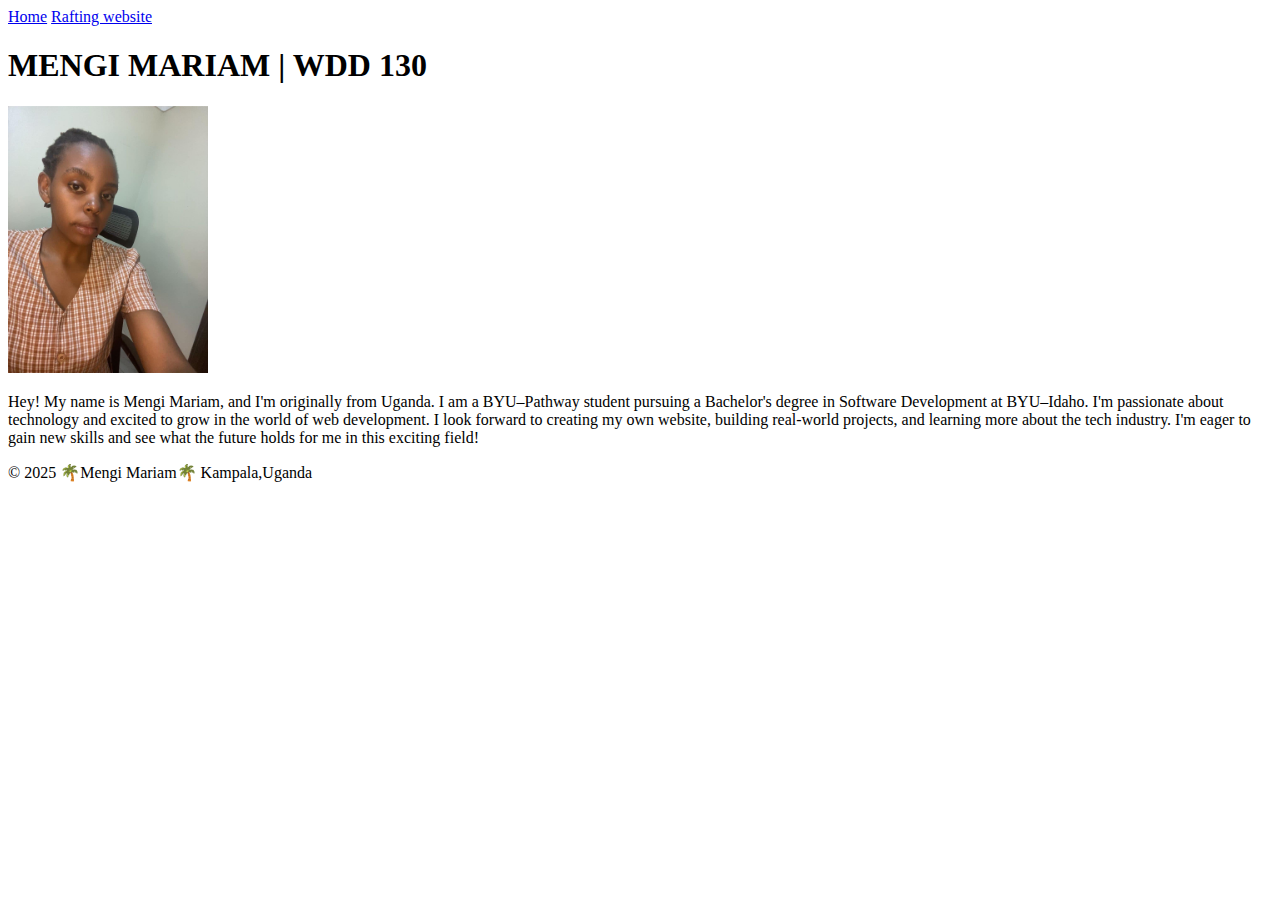
<file: index.html>
<!DOCTYPE html>
<html lang="en-US">
  <head>
    <meta charset="utf-8">
    <meta name="viewport" content="width=device-width, initial-scale=1.0">
    <title>MENGI MARIAM | WDD 130</title>
  </head>

  <body>
    <header>
      <nav>
        <a href="#">Home</a>
        <a href="wwr/">Rafting website</a>
      </nav>
    </header>
    <main>
      <h1>MENGI MARIAM | WDD 130</h1>
      <img
        width="200"
        src="images/profile.jpg"
        alt="Hello My name is Mengi Mariam"
      />
      <p>
        Hey! My name is Mengi Mariam, and I'm originally from Uganda. I am a
        BYU–Pathway student pursuing a Bachelor's degree in Software Development
        at BYU–Idaho. I'm passionate about technology and excited to grow in the
        world of web development. I look forward to creating my own website,
        building real-world projects, and learning more about the tech industry.
        I'm eager to gain new skills and see what the future holds for me in
        this exciting field!
      </p>
    </main>
    
    <footer>
      <p>&copy; 2025 🌴Mengi Mariam🌴 Kampala,Uganda</p>
    </footer>
  </body>
</html>
</file>
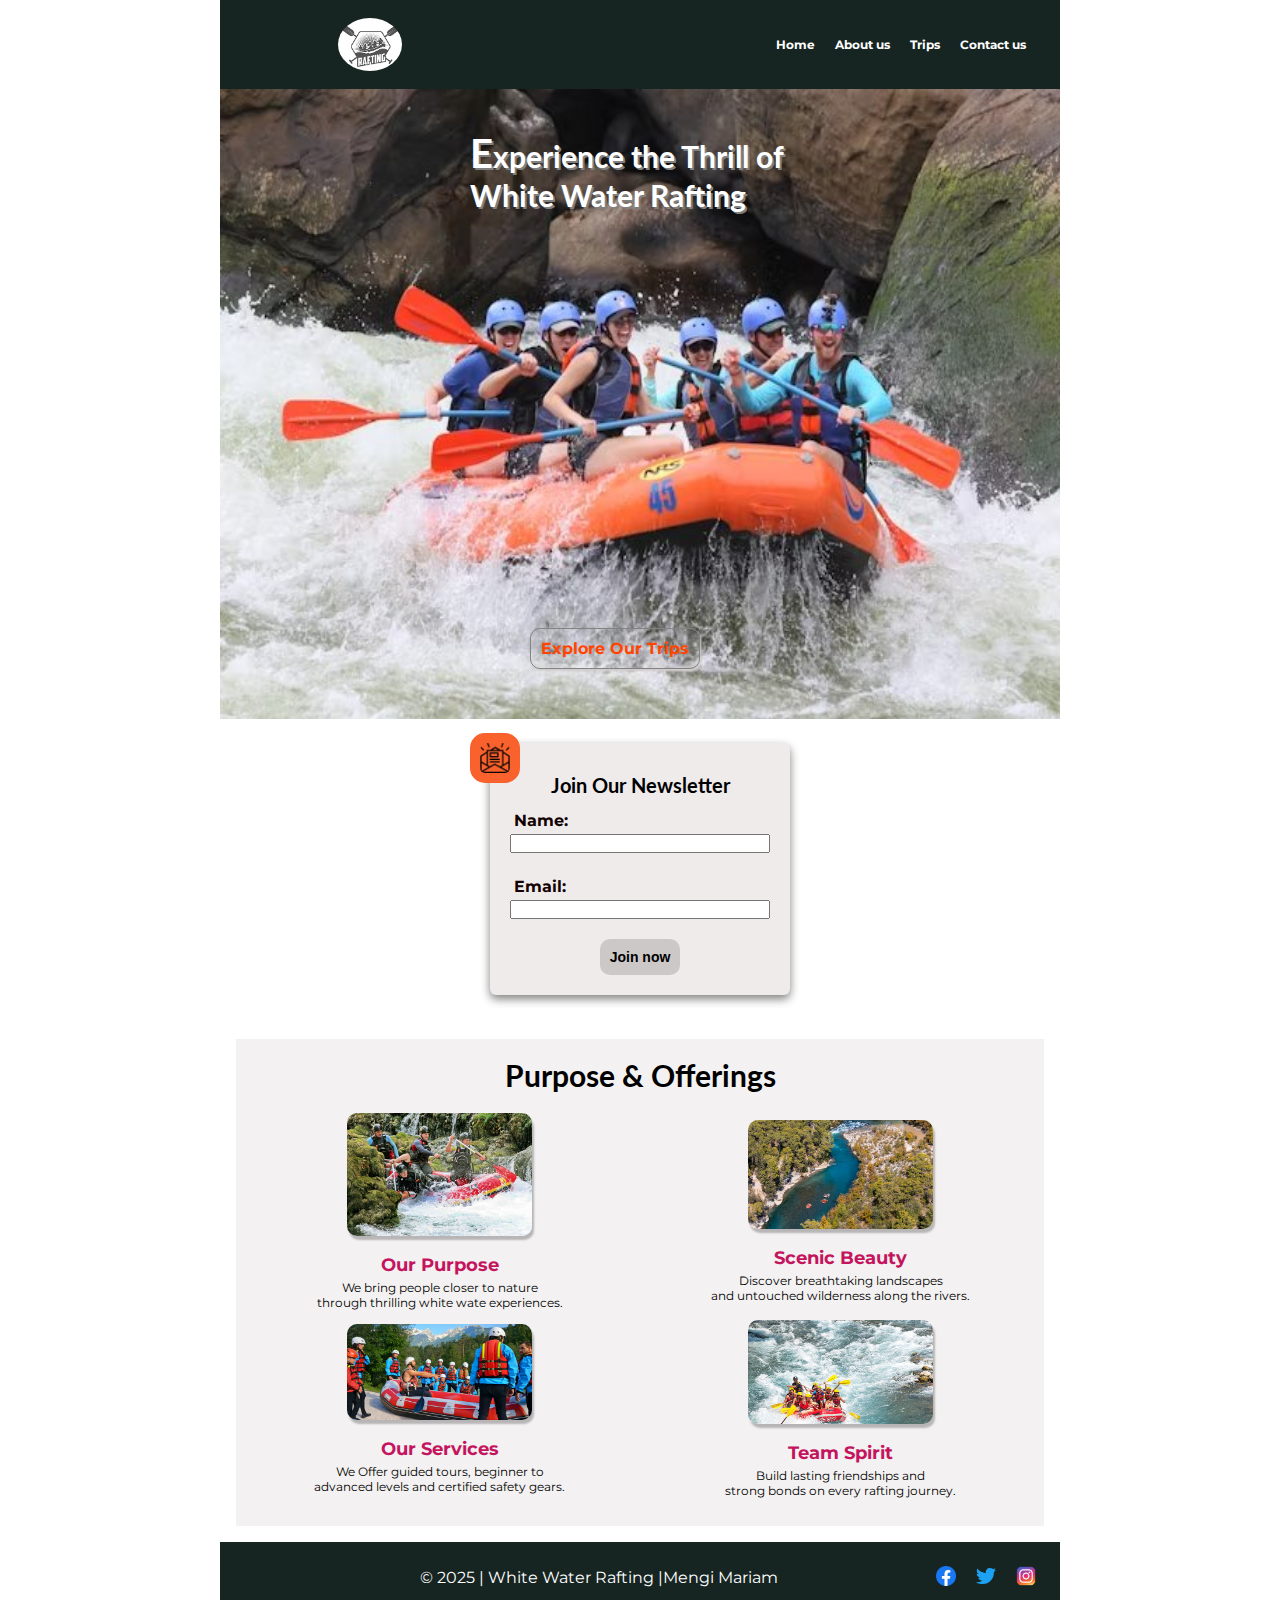
<file: wwr/index.html>
<!DOCTYPE html>
<html lang="en-US">
  <head>
    <meta charset="utf-8">
    <meta name="viewport" content="width=device-width, initial-scale=1">
    <title> Home page | White Water Rafting Adventures</title>
    <meta name="description" content="Welcome to White Water Rafting Adventures – your gateway to thrilling rapids, breathtaking river views, and expert-guided outdoor experiences for all ages and skill levels.">

   <meta name="author" content="Mengi Mariam">
   <link rel="preconnect" href="https://fonts.googleapis.com">
<link rel="preconnect" href="https://fonts.gstatic.com" crossorigin>
<link href="https://fonts.googleapis.com/css2?family=Lato:ital,wght@0,100;0,300;0,400;0,700;0,900;1,100;1,300;1,400;1,700;1,900&family=Montserrat:ital,wght@0,100..900;1,100..900&display=swap" rel="stylesheet">
  <link rel="stylesheet" href="styles/rafting.css">
   </head>
   <body>
    <header>
      <img class="logo" src="images/raftinglogo.png" alt="Rafting company logo">
      <nav>
        <a href="index.html">Home</a>
        <a href="about.html">About us</a>
        <a href="trips.html">Trips</a>
        <a href="contact.html">Contact us</a>
      </nav>
    </header>
    <main>
      <div class="hero-section">
      <img src="images/heropic.jpg" alt="man paddling">
      <h1 class="home-heading">Experience the Thrill of <br>White Water Rafting</h1>
      <a href="trips.html">Explore Our Trips</a>
         </div>

         <section class="newsletter">
          <form class="news-form">
            <h3>Join Our Newsletter</h3>
            <label for="news-name">Name:</label>
            <input type="text" id="news-name" name="news-name">
            <label for="news-email">Email: </label>
            <input type="text" id="news-email" name="news-email">
            <button type="submit">Join now</button>

             <img class="news-icon" src="images/newsletter.png " alt="newsletter icon">
          </form>
        </section>
               <section class="images">
                    <h3> Purpose & Offerings</h3>
                        <div class="image-grid">
                              <figure>
                                  <img class="image-purpose" src="images/raft4.jpg" alt="people rafting">
                                  <figcaption class="cap"><h5>Our Purpose</h5> We bring people closer to nature <br>through thrilling white wate experiences.</figcaption>
                              </figure>

                                <figure>
                                <img class="image-purpose" src="images/home5.jpg" alt="beautiful landscape">
                                <figcaption class="cap"><h5>Scenic Beauty</h5> Discover breathtaking landscapes<br> and untouched wilderness along the rivers.</figcaption>
                              </figure>

                                <figure>
                                  <img class="image-purpose" src="images/home6.jpg" alt="raft team">
                                  <figcaption class="cap"><h5>Our Services</h5> We Offer guided tours, beginner to<br> advanced levels and certified safety gears.</figcaption>
                                </figure>

                              <figure>
                                <img class="image-purpose" src="images/home3.jpg" alt="rafting team">
                                <figcaption class="cap"><h5>Team Spirit</h5> Build lasting friendships and<br> strong bonds on every rafting journey.</figcaption>
                              </figure>
                        </div>

        </section>
      </main>
      
                    <footer>
                      <p class="footer-para">&copy; 2025 | White Water Rafting |Mengi Mariam</p>
                      <nav class="socialmedia">
                        <a href="https://facebook.com">
                          <img src="images/facebook.webp" alt="Facebook page link icon">
                        </a>
                        <a href="https://twitter.com">
                          <img src="images/twitter.webp" alt="Twitter page link icon">
                        </a>
                        <a href="https://instagram.com">
                          <img src="images/instagram.webp" alt="Instagram page link icon">
                        </a>
                      </nav>
                    </footer>
   </body>
   </html>
</file>
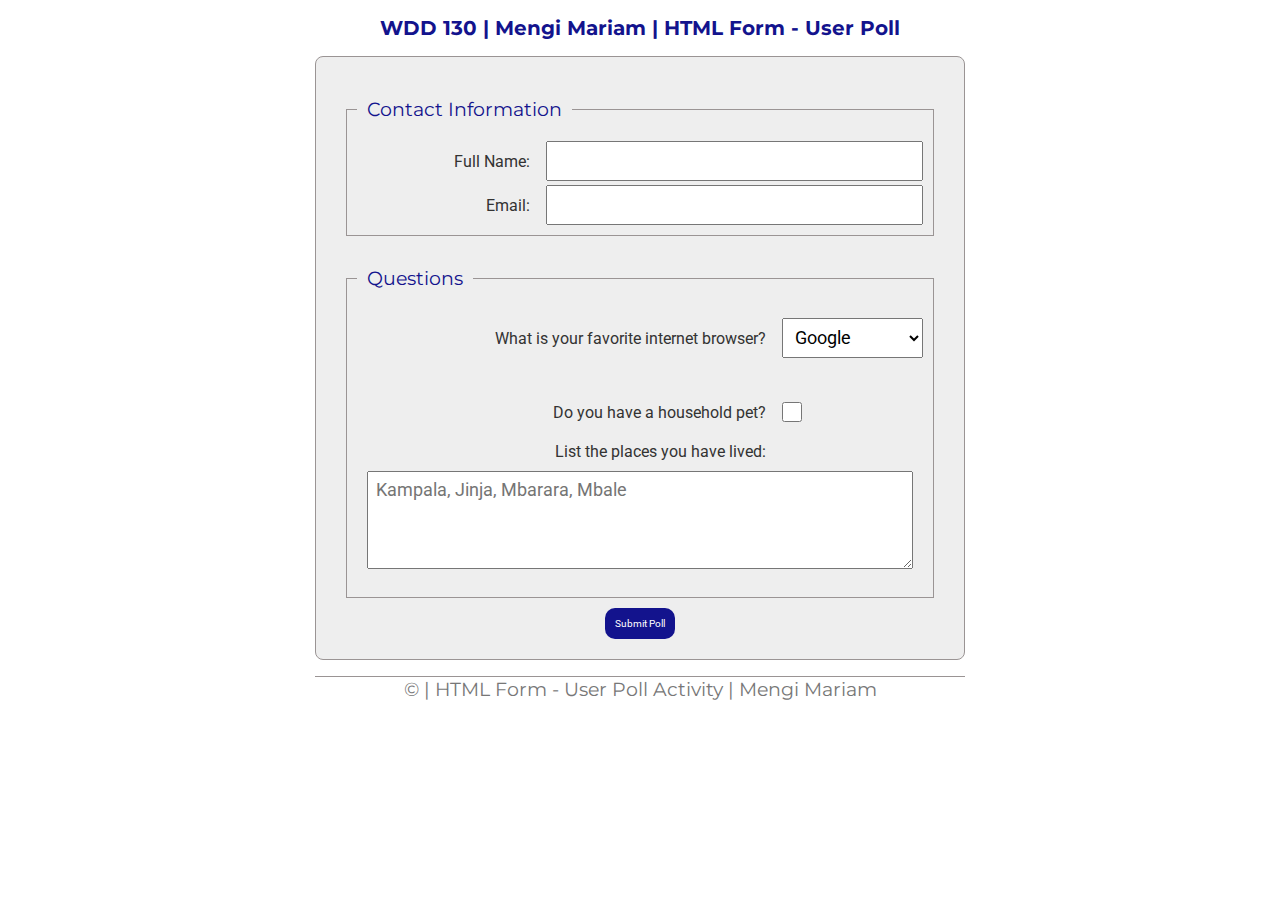
<file: week05/poll-form.html>
<!DOCTYPE html>
<html lang="en-US">
<head>
  <meta charset="UTF-8">
  <meta name="viewport" content="width=device-width, initial-scale=1.0">
  <title>WDD 130 | HTML Form - User Poll</title>
<link rel="preconnect" href="https://fonts.googleapis.com">
<link rel="preconnect" href="https://fonts.gstatic.com" crossorigin>
<link href="https://fonts.googleapis.com/css2?family=Montserrat:ital,wght@0,100..900;1,100..900&family=Roboto:ital,wght@0,100..900;1,100..900&display=swap" rel="stylesheet">

  <link rel="stylesheet" href="styles/poll-form.css">
  

</head>
<body>
  

<header>
<h1>WDD 130 | Mengi Mariam | HTML Form - User Poll</h1>
</header>
<main>
  <form>
    <fieldset>
      <legend>Contact Information</legend>
      <div class="form-item column2">
        <label for="fullname">Full Name:</label> 
        <input type="text" id="fullname" name="fullname"> 
      </div>

      <div class="form-item column2">   
      <label for="useremail">Email:</label>
      <input type="email" id="useremail" name="useremail">
      </div>

    </fieldset>

    <fieldset>
      <legend> Questions</legend>
      <div class="form-item column1 " >     
      <label for="browser">What is your favorite internet browser?</label>
      <select name="browser" id="browser">
        <option value="Google">Google</option>
        <option value="Chrome">Chrome</option>
        <option value="Firefox">Firefox</option>
        <option value="Firefox">Edge</option>
        <option value="Firefox">Safari</option>
      </select>  <br>
      </div>

      <div class="form-item column1">     
      <label for="pet">Do you have a household pet?</label>
      <input type="checkbox" id="pet" name="pet">
      </div>
      <div class="form-item  column1">  
      <label for="feedback" class="places">List the places you have lived:</label> 
      <textarea id="feedback" name="feedback" rows="4" placeholder="Kampala, Jinja, Mbarara, Mbale"></textarea>
      </div>
      

    </fieldset>
    <button type="submit">Submit Poll</button>
  </form>
</main>
<footer>
  <p>&copy; | HTML Form - User Poll Activity | Mengi Mariam</p>
</footer>
</body>
</html>
</file>
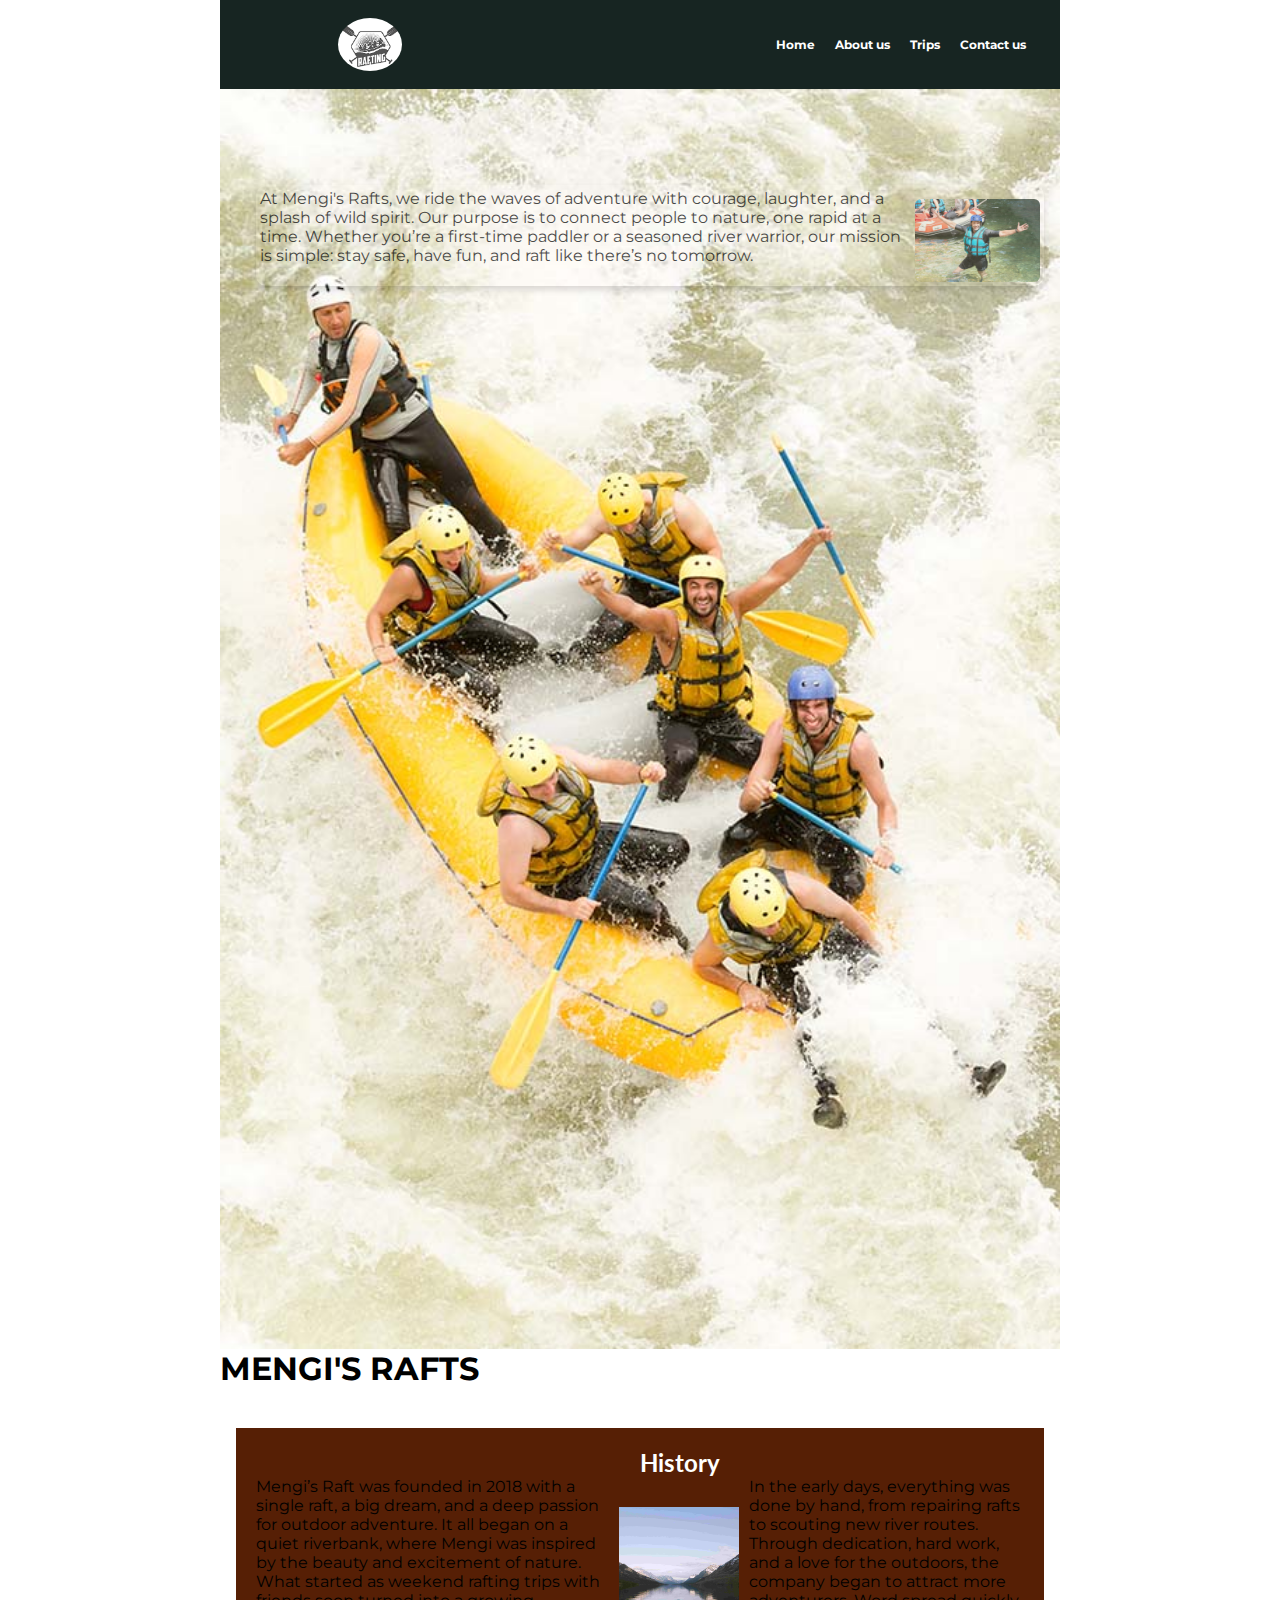
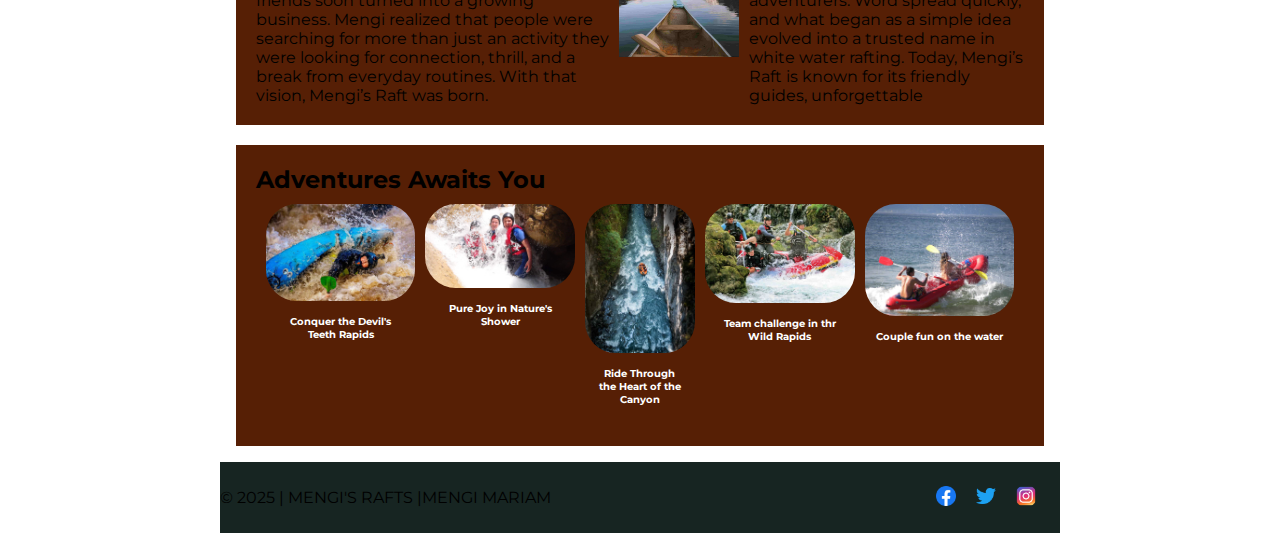
<file: wwr/about.html>
<!DOCTYPE html>
<html lang="en-US">
  <head>
    <meta charset="utf-8">
    <meta name="viewport" content="width=device-width, initial-scale=1">
    <title>About Us - RAFTING WITH MENGI</title>
    <meta name="description" content="Learn more about us and the mission behind our thrilling river adventures.">
   <meta name="author" content="Mengi Mariam">
   <link rel="preconnect" href="https://fonts.googleapis.com">
<link rel="preconnect" href="https://fonts.gstatic.com" crossorigin>
<link href="https://fonts.googleapis.com/css2?family=Lato:ital,wght@0,100;0,300;0,400;0,700;0,900;1,100;1,300;1,400;1,700;1,900&family=Montserrat:ital,wght@0,100..900;1,100..900&display=swap" rel="stylesheet">
  <link rel="stylesheet" href="styles/rafting.css">
   </head>
   <body>
    <header>
      <img class="logo" src="images/raftinglogo.png" alt="Rafting company logo">
      <nav>
        <a href="index.html">Home</a>
        <a href="about.html">About us</a>
        <a href="trips.html">Trips</a>
        <a href="contact.html">Contact us</a>
      </nav>
    </header>
    <main>
      <div class="hero">
        <img src="images/heroimage.jpg" alt="people rafting">
        <h1>MENGI'S RAFTS</h1>

        <article>
         <img src="images/happyclient.jpg" alt="raft happy client">
         <p>At Mengi's Rafts, we ride the waves of adventure with courage, laughter, and a splash of wild spirit. Our purpose is to connect people to nature, one rapid at a time. Whether you’re a first-time paddler or a seasoned river warrior, our mission is simple: stay safe, have fun, and raft like there’s no tomorrow. </p>
      </article>
      </div>
      <section class="history">
        <h2>History</h2>
        <div class="history-container">
          <p>
Mengi’s Raft was founded in 2018 with a single raft, a big dream, and a deep passion for outdoor adventure. It all began on a quiet riverbank, where Mengi was inspired by the beauty and excitement of nature. What started as weekend rafting trips with friends soon turned into a growing business. Mengi realized that people were searching for more than just an activity they were looking for connection, thrill, and a break from everyday routines. With that vision, Mengi’s Raft was born. 
</p>
<img src="images/history.jpg" alt="picture of a boat">
<p>    
In the early days, everything was done by hand, from repairing rafts to scouting new river routes. Through dedication, hard work, and a love for the outdoors, the company began to attract more adventurers. Word spread quickly, and what began as a simple idea evolved into a trusted name in white water rafting. Today, Mengi’s Raft is known for its friendly guides, unforgettable
</p>
        </div>


      </section>
      <section class="adventure-section">
        <h2>Adventures Awaits You</h2>
      <div class="adventure">
              <figure> 
        <img src="images/raft1.jpg" alt="person rafting">
        <figcaption>Conquer the Devil's Teeth Rapids</figcaption>
        </figure>

        <figure>
         <img src="images/raft2.jpg" alt="happy clients" >
        <figcaption>Pure Joy in Nature's Shower</figcaption>
        </figure>
        
        <figure>
        <img src="images/raft3.jpg" alt="ariel view of people rafting" >
        <figcaption>Ride Through the Heart of the Canyon</figcaption>
        </figure>
       
        <figure>
          <img src="images/raft4.jpg" alt="men rafting" >
         <figcaption>Team challenge in thr Wild Rapids</figcaption>
        </figure>

        <figure>
        <img src="images/raft5.jpg" alt="couple rafting" >
        <figcaption>Couple fun on the water</figcaption>
        </figure>
      </div>
        
       
      </section>
    </main>
    <footer>
      <p>&copy; 2025 | MENGI'S RAFTS |MENGI MARIAM</p>
      <nav class="socialmedia">
        <a href="https://facebook.com">
          <img src="images/facebook.webp" alt="Facebook page link icon">
        </a>
        <a href="https://twitter.com">
          <img src="images/twitter.webp" alt="Twitter page link icon">
        </a>
        <a href="https://instagram.com">
          <img src="images/instagram.webp" alt="Instagram page link icon">
        </a>
      </nav>
    </footer>
   </body>
   </html>
</file>
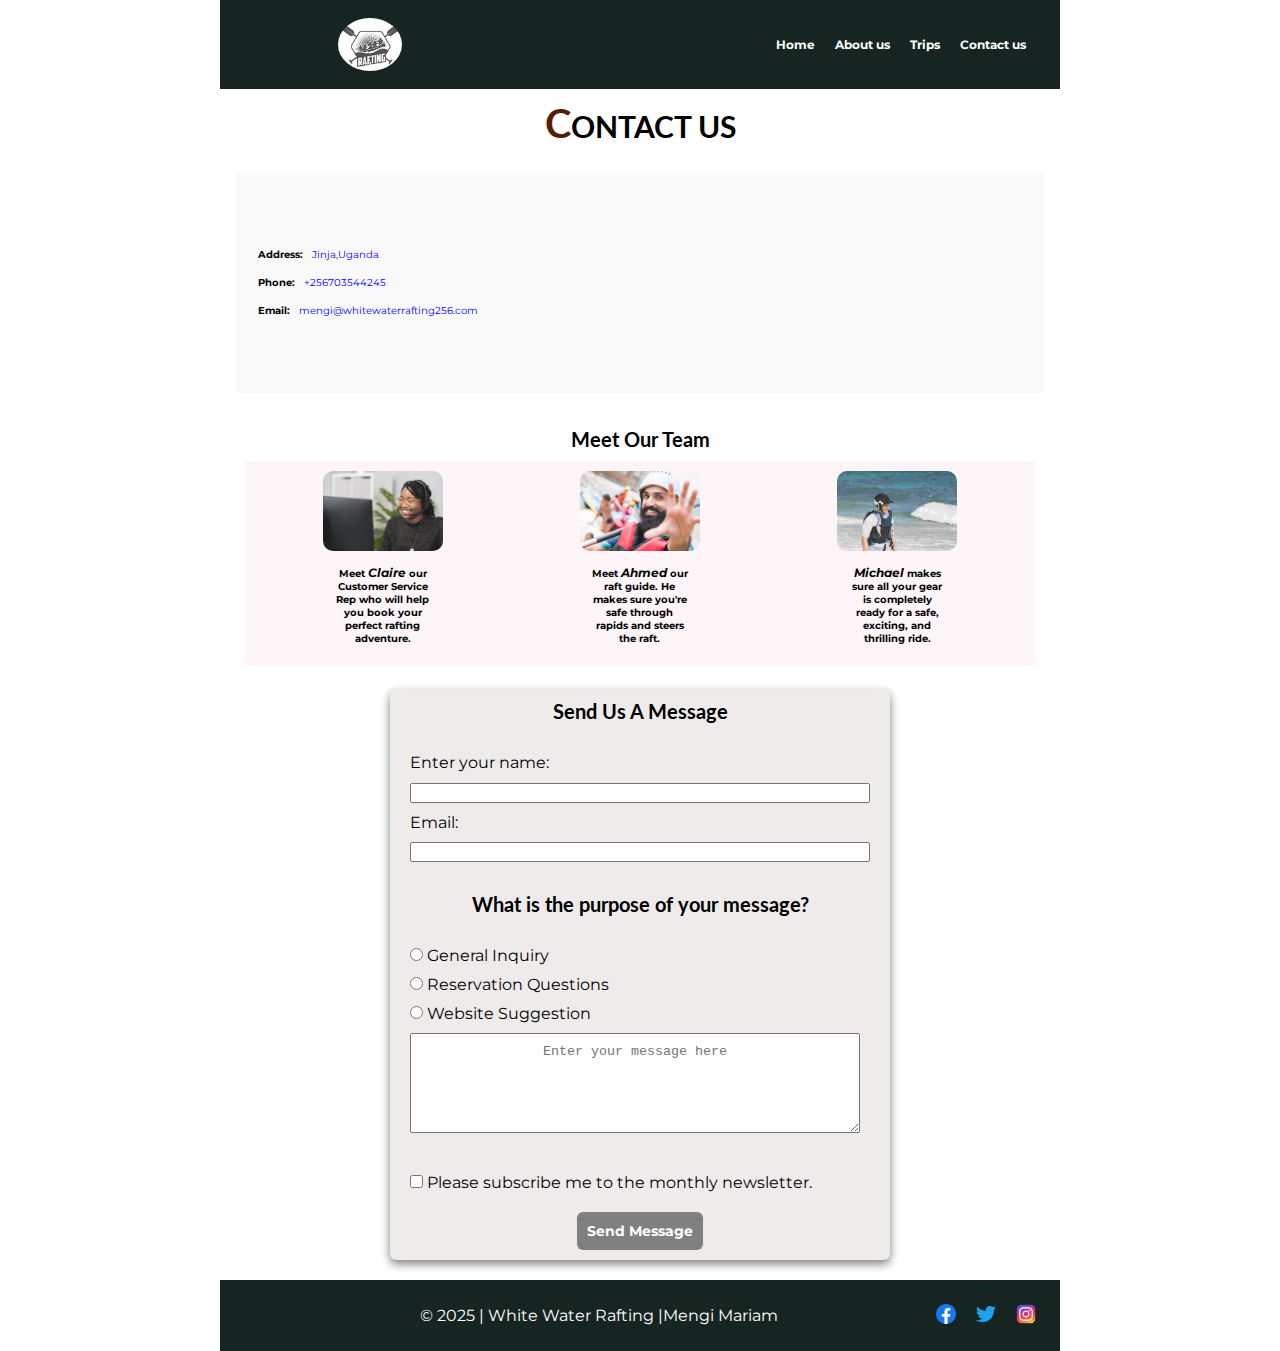
<file: wwr/contact.html>
<!DOCTYPE html>
<html lang="en-US">
  <head>
    <meta charset="utf-8">
    <meta name="viewport" content="width=device-width, initial-scale=1">
    <title> Contact us| White Water Rafting Adventures</title>
    <meta name="description" content="Get in touch with our white water rafting team. Contact us for questions, bookings, or to learn more about your next river adventure.">

   <meta name="author" content="Mengi Mariam">
   <link rel="preconnect" href="https://fonts.googleapis.com">
<link rel="preconnect" href="https://fonts.gstatic.com" crossorigin>
<link href="https://fonts.googleapis.com/css2?family=Lato:ital,wght@0,100;0,300;0,400;0,700;0,900;1,100;1,300;1,400;1,700;1,900&family=Montserrat:ital,wght@0,100..900;1,100..900&display=swap" rel="stylesheet">
  <link rel="stylesheet" href="styles/rafting.css">
   </head>
   <body>
    <header>
      <img class="logo" src="images/raftinglogo.png" alt="Rafting company logo">
      <nav>
        <a href="index.html">Home</a>
        <a href="about.html">About us</a>
        <a href="trips.html">Trips</a>
        <a href="contact.html">Contact us</a>
      </nav>
    </header>
    <main>
      <h1 class="contact-heading">
      Contact Us
    </h1>
       <section class="contact-us">
           <div>
            <p class="contact-para"> Address: <strong>Jinja,Uganda </strong></p>
            <p class="contact-para"> Phone: <a href="tel:+256703544245" >+256703544245</a>  </p>
       
            <p class="contact-para"> Email: <a href="mailto:mengimagheed7@gmail.com">mengi@whitewaterrafting256.com </a> </p>
           </div>   
          
       <div>   
        
       <iframe class="map" src="https://www.google.com/maps/embed?pb=!1m16!1m12!1m3!1d63835.21867434454!2d33.220747302702286!3d0.43907549985975686!2m3!1f0!2f0!3f0!3m2!1i1024!2i768!4f13.1!2m1!1srafting%20jinja!5e0!3m2!1sen!2sug!4v1753888039148!5m2!1sen!2sug" allowfullscreen="" loading="lazy" referrerpolicy="no-referrer-when-downgrade"></iframe>
       </div>

       </section>

        <section class="employee-section">
        <h3> Meet Our Team</h3>
          <div class="employees">
            <figure>
        <img src="images/customerservice.jpg" alt="man smiling " >
        <figcaption>Meet <span>Claire</span> our Customer Service Rep who will help you book your perfect rafting adventure.</figcaption>
       </figure>
         
       <figure>
        <img src="images/happy.jpg" alt="rafting guide smiling ">
        <figcaption>Meet <span>Ahmed</span> our raft guide. He makes sure you're safe through rapids and steers the raft.</figcaption>
       </figure>
       
       <figure>
        <img src="images/safe.jpg" alt="man smiling " >
        <figcaption><span>Michael </span> makes sure all your gear is completely ready for a safe, exciting, and thrilling ride.</figcaption>
       </figure>

          </div>
           
        </section>
      
       <form>
        
       <h3> Send Us A Message</h3>
        <div class="name-email">
      <label for="username">Enter your name:</label>
      <input type="text" id="username" name="username">   

       <label for="useremail">Email:</label>
      <input type="email" id="useremail" name="useremail">

      </div> 
       <h5>What is the purpose of your message?</h5>
       <div class="purpose"> 
        <label for="general-inquiry"><input type="radio" name="general-inquiry" 
          id="general-inquiry" value="general-inquiry"> General Inquiry</label>

      <label for="reservation-questions"><input type="radio" name="reservation-questions" value="reservation-questions"
        id="reservation-questions"> Reservation Questions</label>

      <label for="web-suggestion"><input type="radio" id="web-suggestion" name="web-suggestion" value="web-suggestion"> Website Suggestion</label>
      
       <textarea id="message" name="message" placeholder="Enter your message here"></textarea>
       </div>
      
         <label for="subscription" class="subscription"><input type="checkbox" id="subscription" name="subscription"> Please subscribe me to the monthly newsletter. </label>
    
        
        <button class="form-button" type="submit">Send Message</button>


    </form>
       
        
    </main>
      
    <footer>

      <!-- <a class="wireframe" href="https://app.moqups.com/l6ogxYwYRHJLvhsTx0xZKY25aud3hsK5/view/page/ad64222d5">Contact Us Wireframe link</a> -->
     
      <p class="footer-para">&copy; 2025 | White Water Rafting |Mengi Mariam</p>
      
      <nav class="socialmedia">
        <a href="https://facebook.com">
          <img src="images/facebook.webp" alt="Facebook page link icon">
        </a>
        <a href="https://twitter.com">
          <img src="images/twitter.webp" alt="Twitter page link icon">
        </a>
        <a href="https://instagram.com">
          <img src="images/instagram.webp" alt="Instagram page link icon">
        </a>
      </nav>
      

      
    </footer>
   </body>
   </html>
</file>
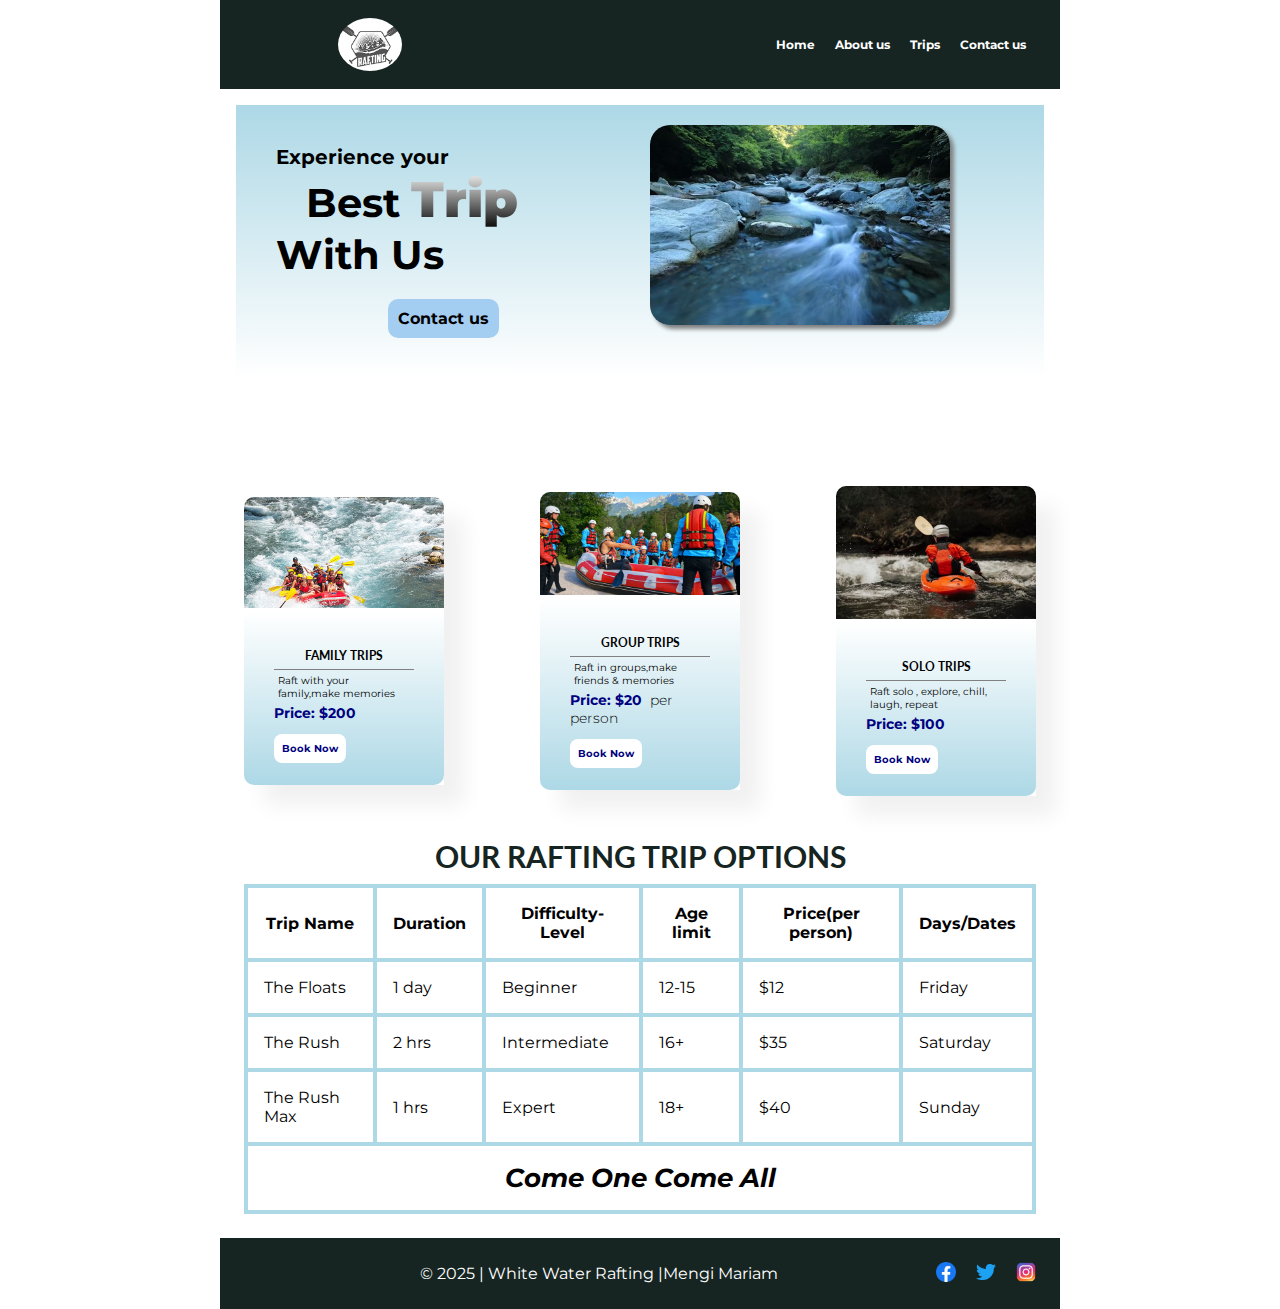
<file: wwr/trips.html>
<!DOCTYPE html>
<html lang="en-US">
  <head>
    <meta charset="utf-8">
    <meta name="viewport" content="width=device-width, initial-scale=1">
    <title> Our Trips | White Water Rafting Adventures</title>
   <meta name="description" content="Explore our exciting white water rafting trips – from gentle family floats to adrenaline-pumping rapids. Find the perfect river adventure for your next outdoor getaway.">

   <meta name="author" content="Mengi Mariam">
   <link rel="preconnect" href="https://fonts.googleapis.com">
<link rel="preconnect" href="https://fonts.gstatic.com" crossorigin>
<link href="https://fonts.googleapis.com/css2?family=Lato:ital,wght@0,100;0,300;0,400;0,700;0,900;1,100;1,300;1,400;1,700;1,900&family=Montserrat:ital,wght@0,100..900;1,100..900&display=swap" rel="stylesheet">
  <link rel="stylesheet" href="styles/rafting.css">
   </head>
   <body>

    <header>
      <img class="logo" src="images/raftinglogo.png" alt="Rafting company logo">
      <nav>
        <a href="index.html">Home</a>
        <a href="about.html">About us</a>
        <a href="trips.html">Trips</a>
        <a href="contact.html">Contact us</a>
      </nav>
    </header>

    <main>   
        <section class="trip-hero">   
          <div class="call-of-action">
            <h1>Experience your<br> <span>Best <strong>Trip </strong>With Us </span></h1>
            <a href="contact.html">Contact us</a>
         </div>
           <img src="images/river.jpg" alt="river"> 
        </section>

           <section class="trip-section" >
             <div class="trips">
                <img class="card-image" src="images/home3.jpg" alt="people rafting">
                    <div class="card-container">
                        <h4 class="card family-trip">Family Trips</h4>
                        <p class="card family-p">Raft with your family,make memories</p>
                        <p class="card price">Price: $200</p>
                        <a href="contact.html">Book Now</a>
                    </div>
             </div>
    

              <div class="trips">
                <img class="card-image" src="images/home6.jpg" alt="people rafting">
                  <div class="card-container">
                        <h4 class="card family-trip">Group Trips</h4>
                        <p class="card family-p">Raft in groups,make  friends & memories</p>
                        <p class="card price">Price: $20 <span>per person</span></p>
                        <a href="contact.html">Book Now</a>
                  </div>
              </div>

              <div class="trips">
                <img class="card-image" src="images/homehero.jpg" alt="person rafting">
                  <div class="card-container">
                        <h4 class="card family-trip">Solo Trips</h4>
                        <p class="card family-p">Raft solo , explore, chill, laugh, repeat</p>
                        <p class="card price">Price: $100</p>
                        <a href="contact.html">Book Now</a>
              </div>
        </div>
</section>
    
                    <section class="table-section">
                    <table>
                      <caption>Our Rafting Trip Options</caption>
                      <thead>
                        <tr>
                          <th>Trip Name</th>
                          <th>Duration</th>
                          <th>Difficulty-Level</th>
                          <th>Age limit</th>
                          <th>Price(per person)</th>
                          <th>Days/Dates</th>
                        </tr>
                      </thead>
                      <tbody>
                        <tr>
                          <td>The Floats</td>
                          <td>1 day</td>
                          <td>Beginner</td>
                          <td>12-15</td>
                          <td>$12</td>
                          <td>Friday</td>
                          
                        </tr>

                        <tr>
                          <td>The Rush</td>
                          <td>2 hrs</td>
                          <td>Intermediate</td>
                          <td>16+</td>
                          <td>$35</td>
                          <td>Saturday</td>
                          
                        </tr>

                        <tr>
                          <td>The Rush Max</td>
                          <td>1 hrs</td>
                          <td>Expert</td>
                          <td>18+</td>
                          <td>$40</td>
                          <td>Sunday</td>
                          
                        </tr>
                      </tbody>
                      <tfoot>
                        <tr >
                          <th class="footer" colspan="6">Come One Come All</th>
                        </tr>
                      </tfoot>
                    </table>
</section>
    </main>
    
    <footer>
      <p class="footer-para">&copy; 2025 | White Water Rafting |Mengi Mariam</p>
      <nav class="socialmedia">
        <a href="https://facebook.com">
          <img src="images/facebook.webp" alt="Facebook page link icon">
        </a>
        <a href="https://twitter.com">
          <img src="images/twitter.webp" alt="Twitter page link icon">
        </a>
        <a href="https://instagram.com">
          <img src="images/instagram.webp" alt="Instagram page link icon">
        </a>
      </nav>
    </footer>
   </body>
   </html>
</file>
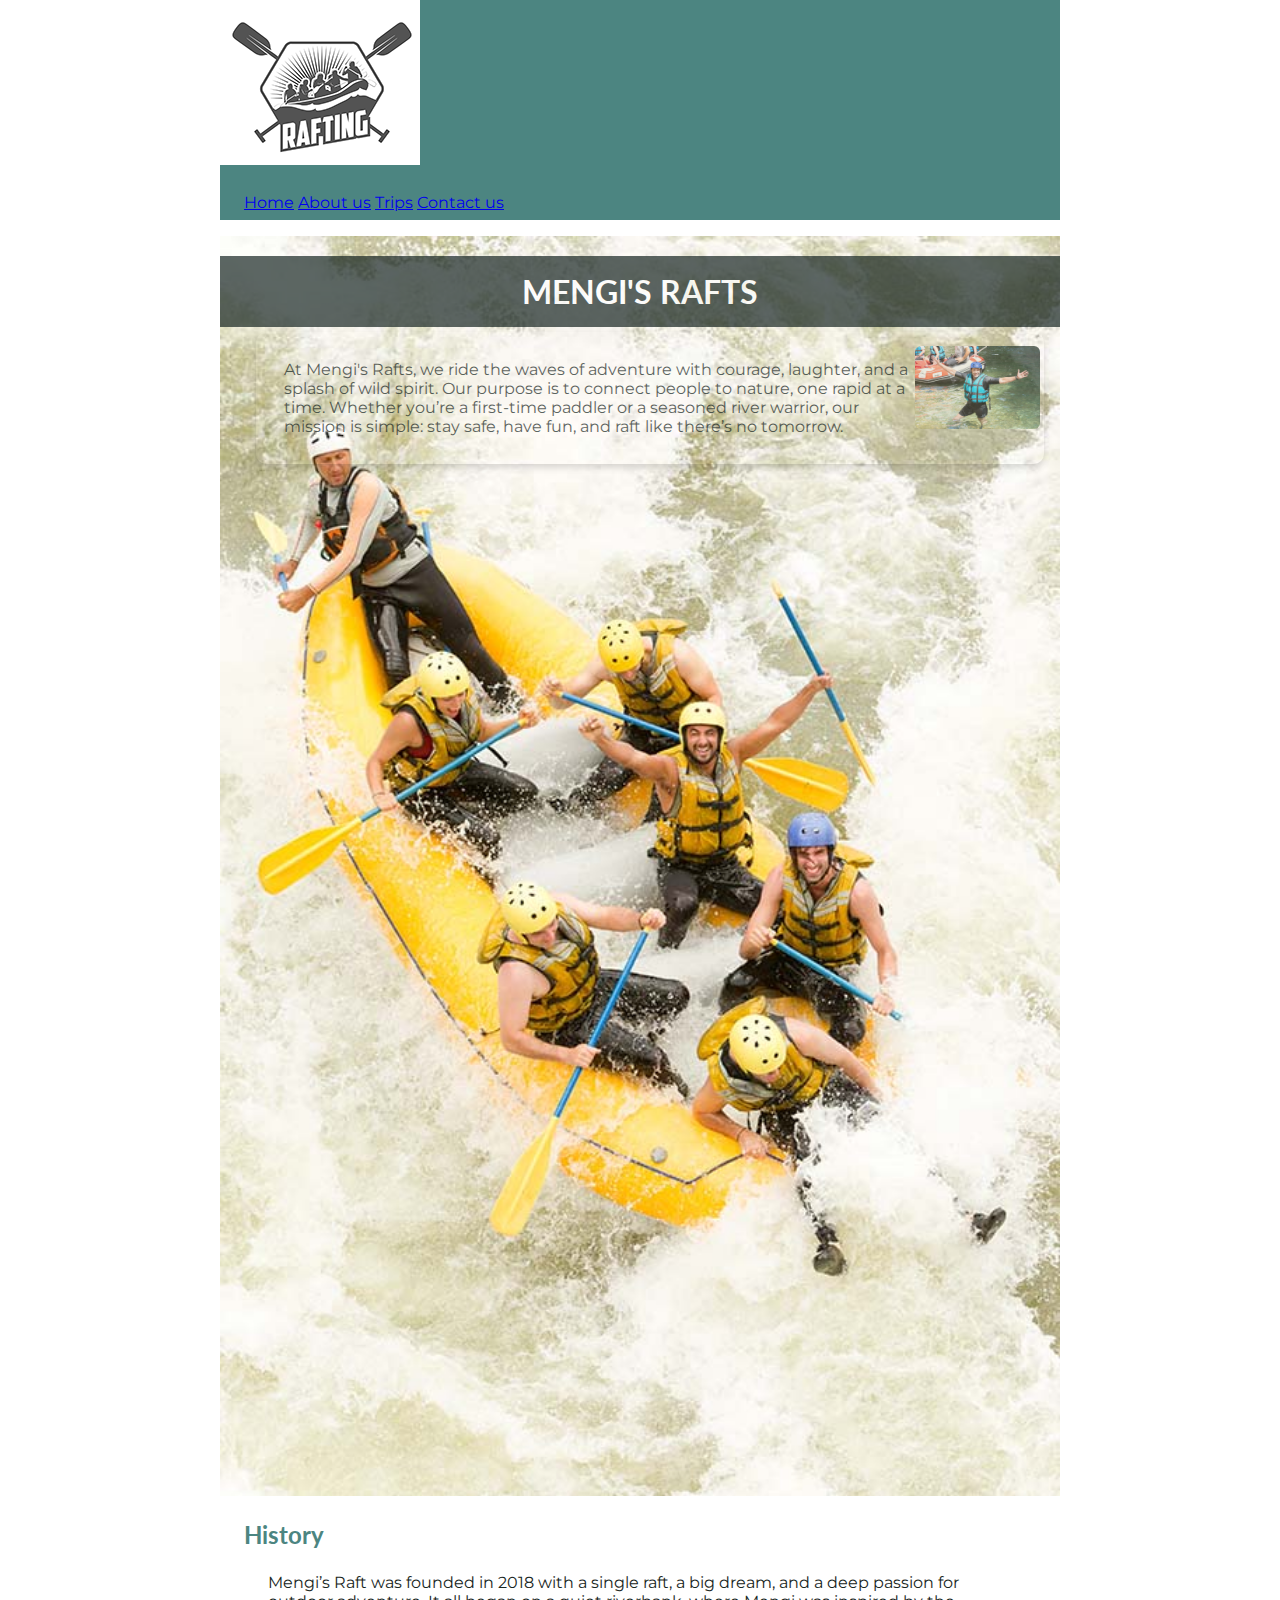
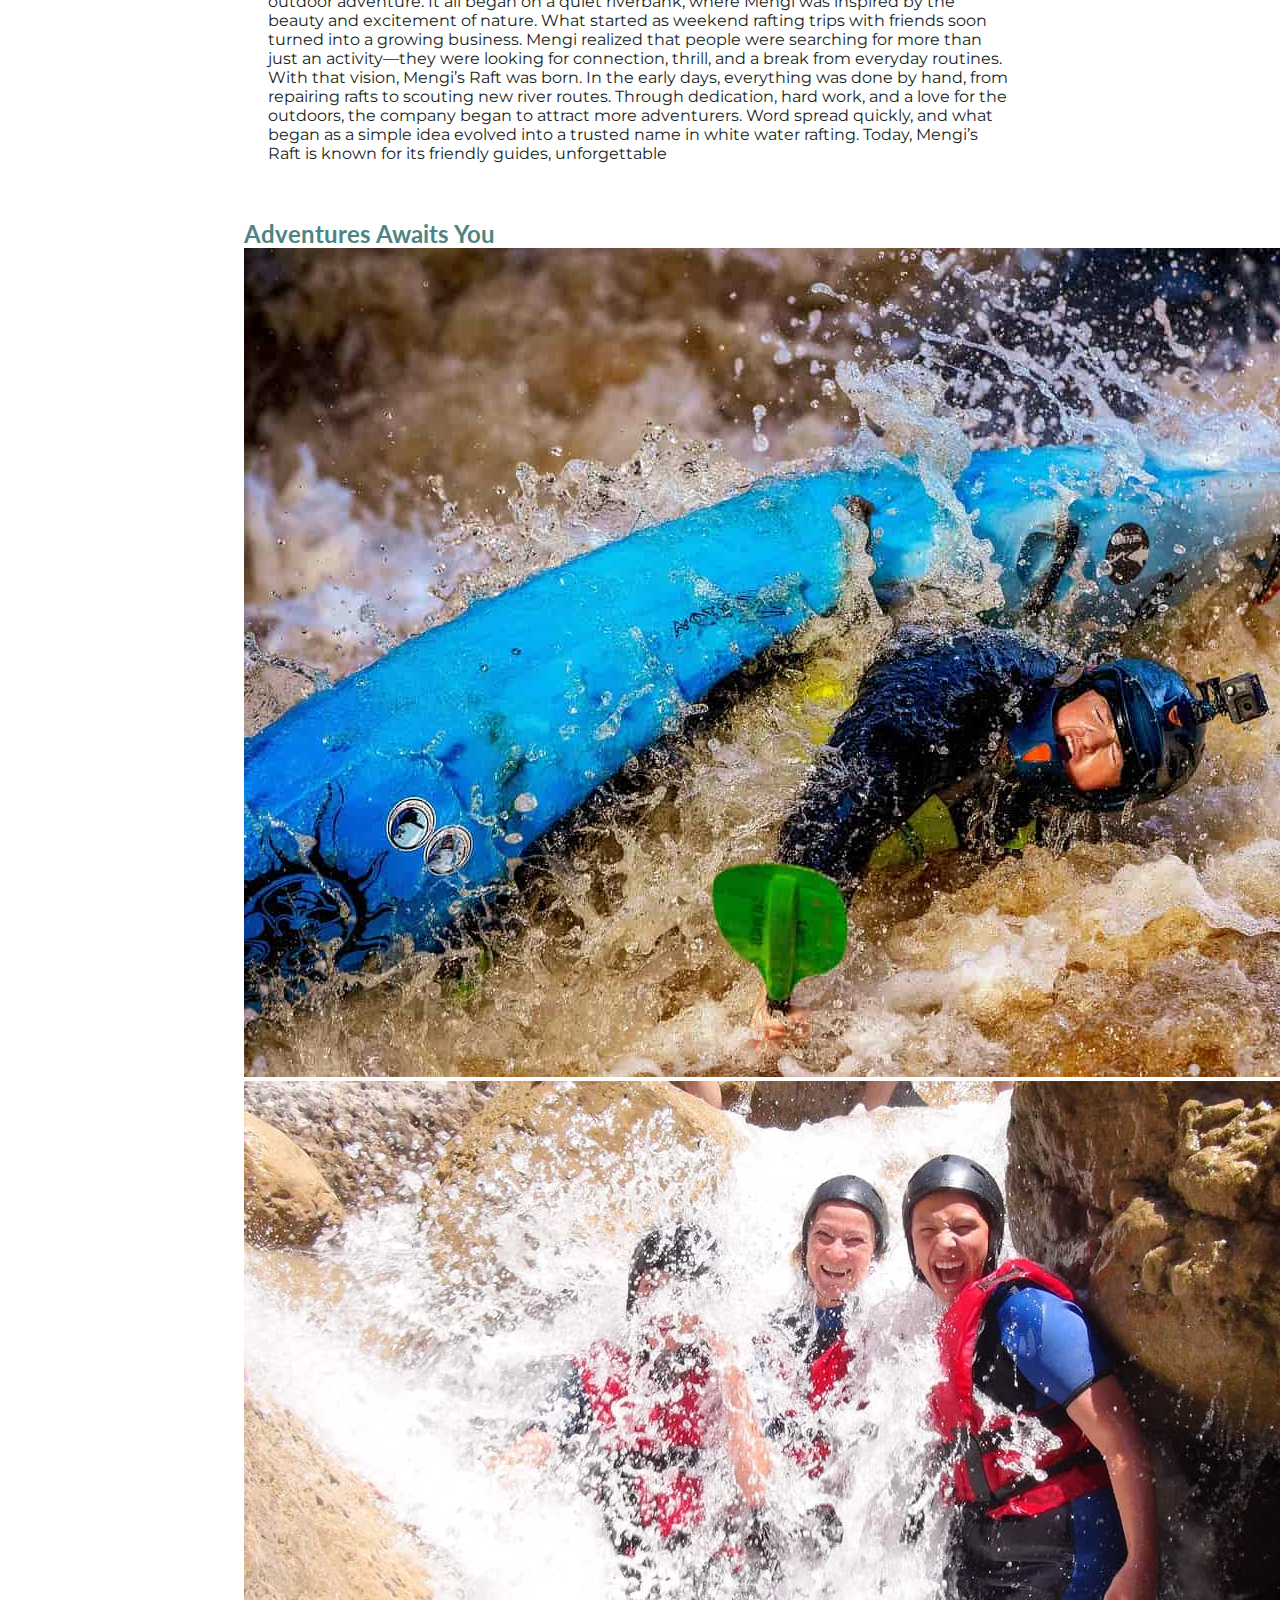
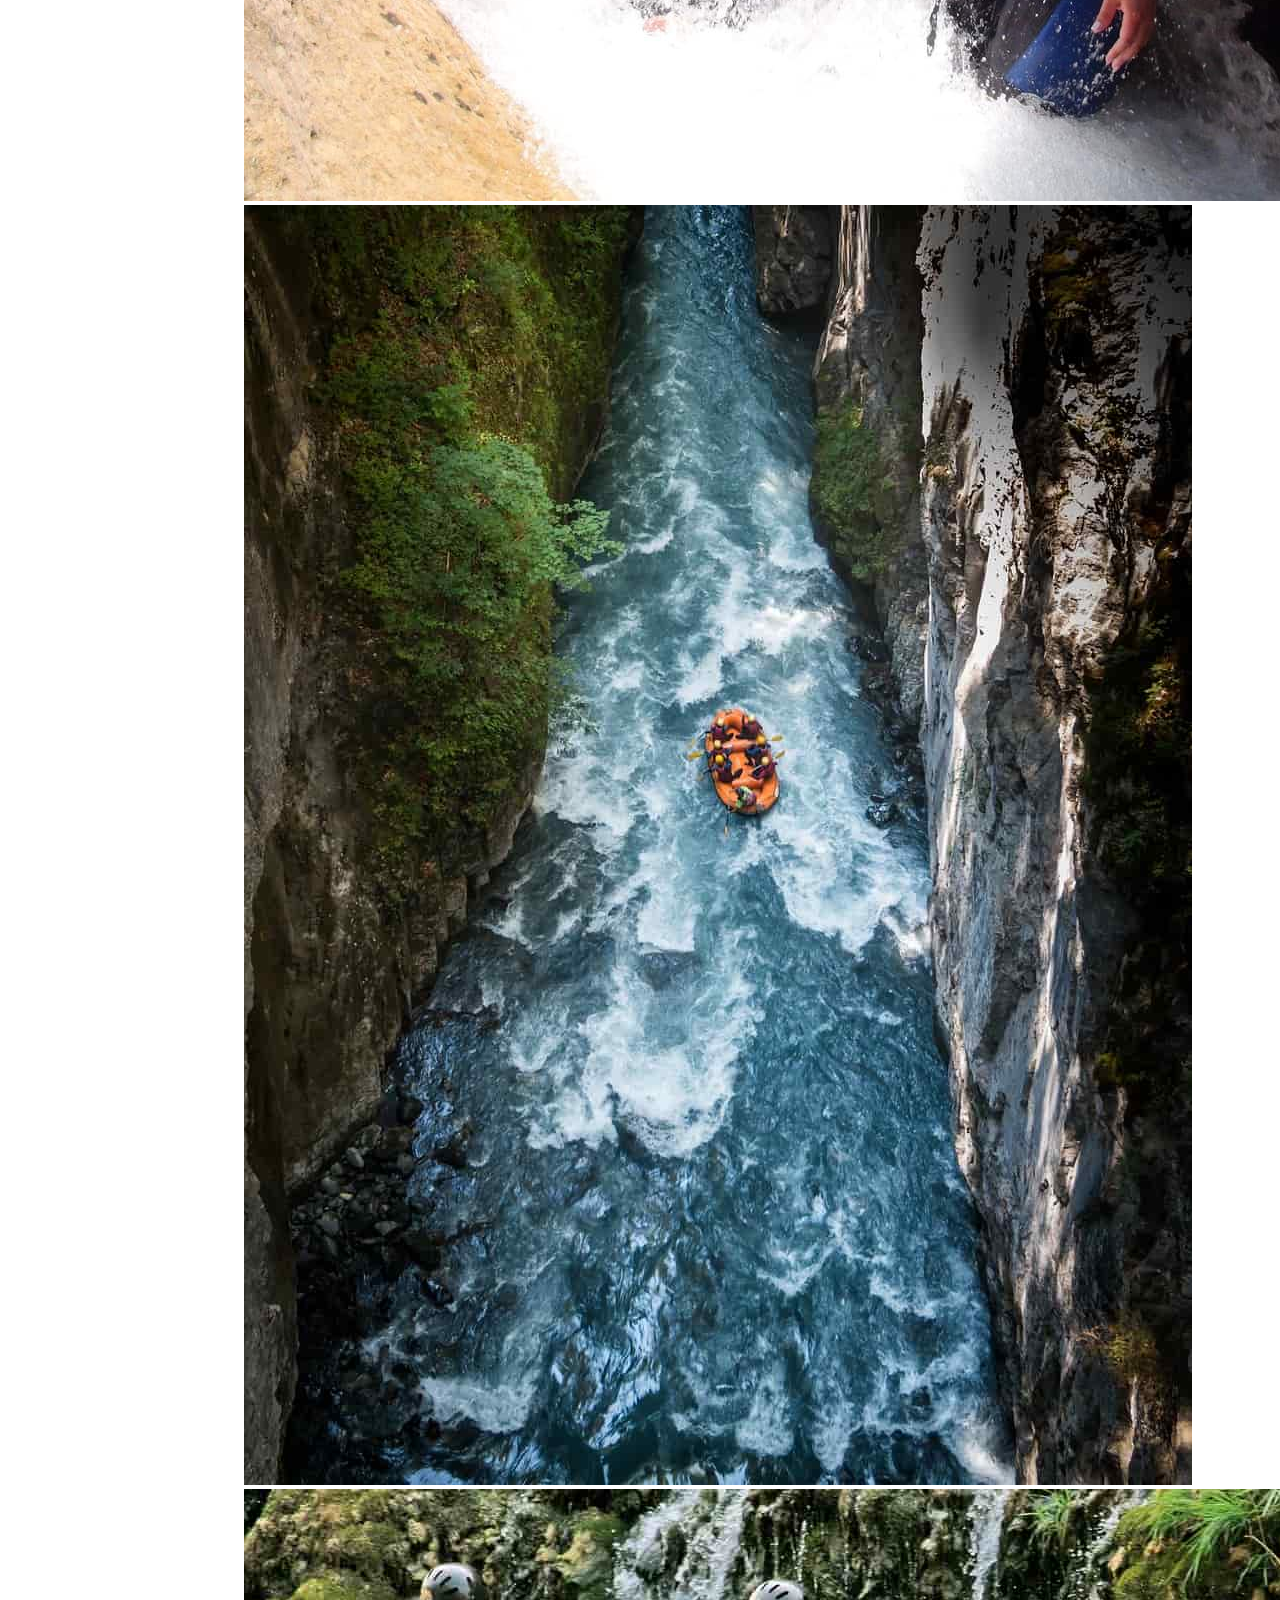
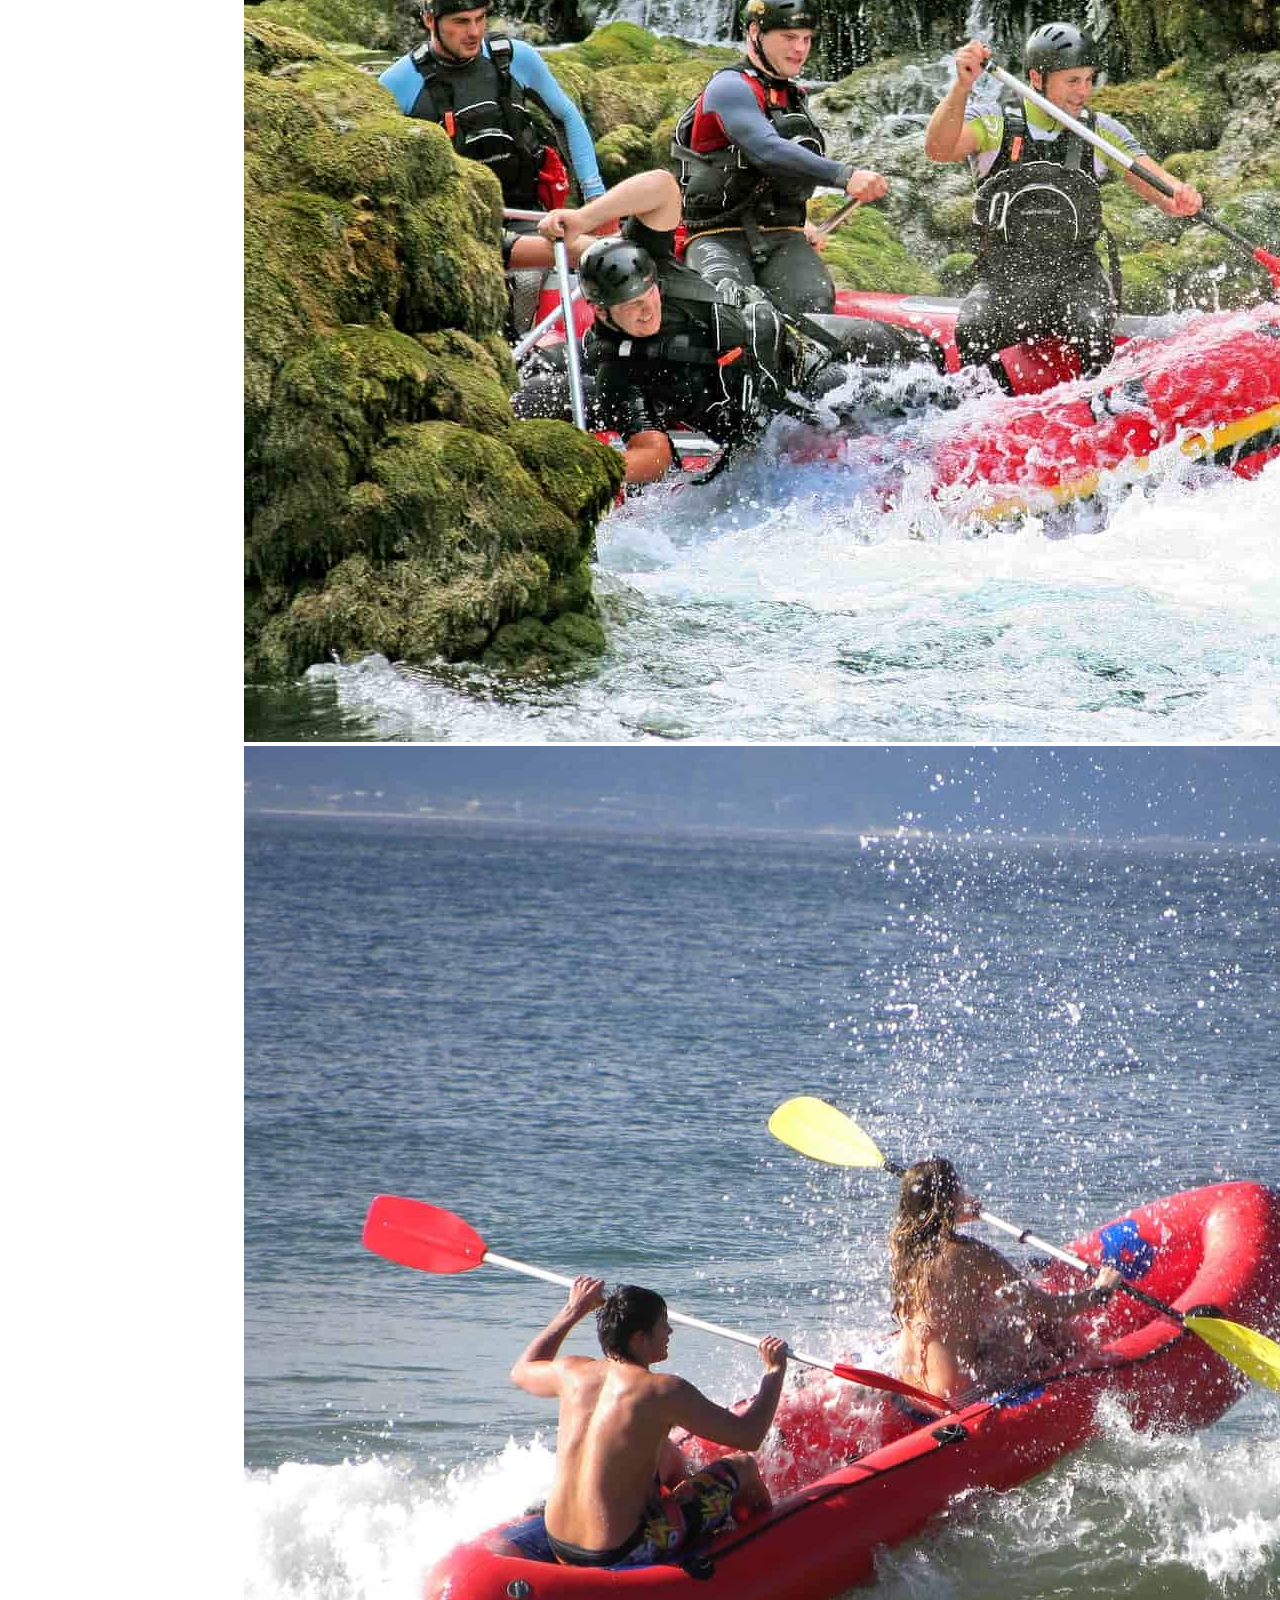
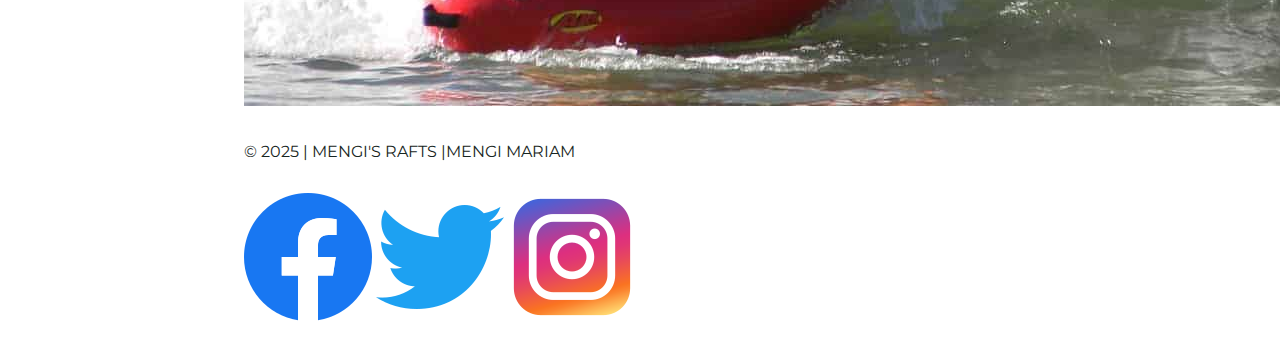
<file: styles/wwr/about.html>
<!DOCTYPE html>
<html lang="en-US">
  <head>
    <meta charset="utf-8">
    <meta name="viewport" content="width=device-width, initial-scale=1">
    <title>RAFTING WITH MENGI</title>
    <meta name="description" content="MENGI'S RAFTS COMPANY WEBPAGE">
   <meta name="author" content="Mengi Mariam">
   <link rel="preconnect" href="https://fonts.googleapis.com">
<link rel="preconnect" href="https://fonts.gstatic.com" crossorigin>
<link href="https://fonts.googleapis.com/css2?family=Lato:ital,wght@0,100;0,300;0,400;0,700;0,900;1,100;1,300;1,400;1,700;1,900&family=Montserrat:ital,wght@0,100..900;1,100..900&display=swap" rel="stylesheet">
  <link rel="stylesheet" href="styles/rafting.css">
   </head>
   <body>
    <header>
      <img src="images/raftinglogo.png" alt="Rafting company logo">
      <nav>
        <a href="index.html">Home</a>
        <a href="about.html">About us</a>
        <a href="trips.html">Trips</a>
        <a href="contact.html">Contact us</a>
      </nav>
    </header>
    <main>
      <div class="hero">
        <img src="images/heroimage.jpg" alt="people rafting">
        <h1>MENGI'S RAFTS</h1>

        <article>
         <img src="images/happyclient.jpg" alt="raft happy client">
         <p>At Mengi's Rafts, we ride the waves of adventure with courage, laughter, and a splash of wild spirit. Our purpose is to connect people to nature, one rapid at a time. Whether you’re a first-time paddler or a seasoned river warrior, our mission is simple: stay safe, have fun, and raft like there’s no tomorrow. </p>
      </article>
      </div>
      <section>
        <h2>History</h2>
<p>
Mengi’s Raft was founded in 2018 with a single raft, a big dream, and a deep passion for outdoor adventure. It all began on a quiet riverbank, where Mengi was inspired by the beauty and excitement of nature. What started as weekend rafting trips with friends soon turned into a growing business. Mengi realized that people were searching for more than just an activity—they were looking for connection, thrill, and a break from everyday routines. With that vision, Mengi’s Raft was born.

In the early days, everything was done by hand, from repairing rafts to scouting new river routes. Through dedication, hard work, and a love for the outdoors, the company began to attract more adventurers. Word spread quickly, and what began as a simple idea evolved into a trusted name in white water rafting. Today, Mengi’s Raft is known for its friendly guides, unforgettable
</p>
      </section>
      <section>
        <h2>Adventures Awaits You</h2>
        <img src="images/raft1.jpg" alt="person rafting" >
        <img src="images/raft2.jpg" alt="happy clients">
        <img src="images/raft3.jpg" alt="ariel view of people rafting">
        <img src="images/raft4.jpg" alt="men rafting">
        <img src="images/raft5.jpg" alt="couple rafting">
        
      </section>
    </main>
    <footer>
      <p>&copy; 2025 | MENGI'S RAFTS |MENGI MARIAM</p>
      <nav class="socialmedia">
        <a href="https://facebook.com">
          <img src="images/facebook.webp" alt="facebook">
        </a>
        <a href="https://twitter.com">
          <img src="images/twitter.webp" alt="Twitter">
        </a>
        <a href="https://instagram.com">
          <img src="images/instagram.webp" alt="instagram">
        </a>
      </nav>
    </footer>
   </body>
</file>
<file: wwr/styles/rafting.css>
/* ABOUT US SECTION */

:root{
--primary-color: #4C8581 ;
--secondary-color:#561F05;
--accent1-color: #172522;
--accent2-color: #C4145D;
--heading-font:  "Lato";
--body-font: "Montserrat";
}

*{
  margin: 0;
  padding: 0;
  box-sizing: border-box;
}

body{
  font-family: var(--body-font);
  
}

header{
  background-color: var(--accent1-color);
  display:grid;
  grid-template-columns:auto 1fr;
  padding: 10px;
  align-items: center;

}
 nav{
  display: flex;
  justify-content: flex-end;
  gap: 20px;
  flex-wrap: wrap;
  

 }
 nav a{
  text-decoration: none;
  color:#fff;
  font-weight: bold;
  font-size: 12PX;
  font-family: var(--body-font);
  

 }
 .logo{
  width: 80px;
  padding: 8px;
  margin-left: 100px;
  border-radius: 100%;
 }

header,main,footer{
  width: 840px;
  margin: 0 auto;
}


nav,.about-para,section,article{
  margin: 16px;
  padding:8px;
}
.socialmedia a{
  text-decoration: none;
}
.hero{
  position: relative;
  
}
.hero img{
  display:block;
  width:100%;
  height:auto;
}
 .heading{
  position: absolute;
  top:20px;
  width: 100%;
  padding: 16px;
  text-align: center;
  opacity: 0.7;
  background-color: var(--accent1-color);
  color: #fff;
  font-family: var(--heading-font);
 }

 .hero article {
  position: absolute;
  top: 80px; 
  left: 20px;
  opacity: 0.7;
  padding:4px;
  border: none;
  border-radius: 10px;
  box-shadow: 0 4px 6px rgba(0,0,0,0.2);
}
.hero article img{
  float:right;
  width:125px;
  margin-top:10px;
  border-radius: 6px;
  
 } 
.history{
background-color:var(--secondary-color);
margin-top: 40px;
padding: 20px;

  }
  .history h2{
    font-family: var(--heading-font);
    color:#fff;
    padding-left: 80px;
    text-align: center;
    font-weight: bold;
    
  }
  .about-history{
  font-size: 12px;
  color: #fff;;
  }
  .history-container{
    display: flex;
    justify-content: space-between;
    gap: 10px;
    
  
  }

  .history-container img{
    width: 150px;
    height: 150px;
    margin-top: 30px;
    }
  
    
  .adventure-section{
    margin-top: 20px;
    padding: 20px;
    background-color: var(--secondary-color);
  }
  .history-heading{
    text-align: center;
    color: #fff;;
  }
  .adventure{
    display: flex;
    justify-content: space-between;
    gap: 10px;
    padding: 10px;
   
    
  }
  .adventure-heading{
    font-size: 30px;
  color: #fff;;
  text-align: center;

  }
  .adventure img{
    width: 100%;
    height: auto;
    border-radius: 31px;

  }
  .adventure figure{
    text-align: center;
  }
  .adventure figcaption{
    color: #fff;;
    font-size: 10px;
    font-family: var(--body-font);
    font-weight: bold;
  }
  footer{
    background-color:var(--accent1-color);
    display: grid;
    grid-template-columns: auto 1fr;
    align-items: center;
    justify-content:center;
  }
    
  .socialmedia img{
    width: 20px;
   
}

 .footer-para{
  color: #fff;;
  margin-left: 200px;
  
}




/* CONTACT US SECTION */

.contact-heading{
  text-align: center;
  padding: 10px;
  text-transform: uppercase;
  font-size: 30px;
  font-family: var(--heading-font);
}
.contact-heading::first-letter{
  font-size: 40px;
  font-weight: bold;
  color: #561F05;
}
.contact-us{
  background-color: #faf9f9;
  display: grid;
  grid-template-columns: repeat(2, 1fr);
  align-items: center;
  justify-content: center;
  
  
}


.contact-para{
  font-size: 10px;
  line-height: 0;
  padding: 14px;
  margin: 0 auto;
  font-weight: bold;
  
  
}
.contact-para strong{
  color:#0000ff;
  font-weight: 400;
  font-size: 10px;
  padding: 6px;
}
.contact-para a{
  text-decoration: none;
  font-weight: 400;
  color: #0000ff;
  padding: 6px;
}

.contact-para a:hover{
  text-decoration: underline;
  font-weight: bold;
  color: #cf9bb1;
  font-style: italic;
}
.map{
  border: 0;
  width: 300px;
  height: 200px;
}
/* Meet our team*/
.employee-section h3{
  text-align: center;
  font-size: 20px;
  font-family: var(--heading-font);
  padding: 10px;
}
.employees{
  background-color: #fef5f9;
 display:flex;

  align-items: center;
  justify-content: space-around;
  padding: 10px;
}

.employees figcaption{
  text-align: center;
  font-size: 10px;
  width: 120px;
  color: #000000;
  font-weight: bold;
  font-family: var(--body-font);
  opacity:1;


}
.employees figcaption span{
  font-style: italic;
  font-size: 12px;
}
.employees figure img{
  border-radius: 10px;
  width: 120px;
  opacity:0.9;
}
    /* FORM SECTION */
form{
  display: grid;
  background-color: rgb(239, 235, 235);
  width: 500px;
  margin: 0 auto;
  margin-bottom: 20px;
  border-radius: 6px;
  box-shadow:0 4px 10px  grey;
}

form h5,h3{
  text-align: center;
  color: black;
  font-size: 20px;
  padding: 10px;
  font-family: var(--heading-font);
}

.name-email{
  display: grid;
  grid-template-rows: repeat(2, 1fr);
 padding: 20px;
 gap: 10px;
}
#username,#useremail{
  height: 20px;
}
.purpose{
 display: grid;
 grid-template-columns:200px;
 gap:10px;
 align-items: center;
 padding: 20px;

}
.subscription{
 grid-column: 1/-1; 
 padding: 20px;
 
  
}
textarea{
  grid-column: 1/-1;
  height: 100px;
  text-align: center;
  padding: 10px;
  width: 450px;
}
.form-button{
 text-align: center;
 margin: 0 auto;
 cursor: pointer;
 padding: 10px;
 margin-bottom: 10px;
 font-size: 14px;
 font-weight: bold;
 font-family: var(--body-font);
 color: white;
 background-color: gray;
 border-radius: 6px;
 border: none;
}
.form-button:hover{
  background-color:var(--primary-color);
  color: gray;
   
}
  
/* HOME SECTION*/
.hero-section{
  position: relative;
}
.hero-section img{
 display:block;
  width:100%;
  height:70vh;
}

.home-heading{
  position: absolute;
  top: 40px;
  font-family: var(--heading-font);
  left: 250px;
  font-size: 30px;
  font-weight: bold;
  color: #fff;
   text-shadow: 2px 2px grey; 
  
}
.home-heading::first-letter{
  font-size:40px
}
.hero-section a{
  background-color: transparent ;
  position: absolute;
  color:orangered;
  bottom: 50px;
  left: 310px; 
  padding: 10px;
  border-radius:10px ;
  box-shadow: 1px 2px 2px rgb(209, 205, 205);
  font-weight: bold;
  text-decoration: none;
  border: 1px solid rgb(132, 131, 131);
}
.hero-section a:hover{
  background-color: orangered;
  color: #fff;
  box-shadow: 1px 2px 2px rgb(40, 39, 39);

}
/*HOME PAGE FORM*/


.news-form{
  /* display: grid;
  grid-template-rows: repeat(3,auto);
  row-gap: 20px;
    margin: 0 auto;
  padding:50px; */
  width: 300px;
  padding: 20px;
  position: relative;
  
} 
.news-form label{
  font-family: var(--body-font);
  font-weight: bold;
  padding: 4px;
  color:rgb(19, 1, 1);

}
.news-form button{
  padding: 10px;
  margin: 0 auto;
  font-weight: bold;
  font-size: 14px;
  border-radius: 10px;
  background-color: rgb(205, 200, 200);
  border: none;
  cursor: pointer;
}
.news-form button:hover{
  opacity: 0.4;
}
.news-form input{
  margin-bottom: 20px;
}
.news-icon{
  width: 50px;
  position: absolute;
  top: -10px;
  left: -20px;
  background-color: rgb(249, 98, 44);
  border-radius: 30%;
  padding: 10px;
 

  
}

/*Purpose & offerings*/
.images{
  background-color: #f3f1f1;
  text-align: center;
}
.images h3{
  font-size: 30px;
  padding: 10px;
  font-family: var(--heading-font);
}
.image-grid{
  display: grid;
  grid-template-columns: repeat(2, 1fr) ;
  align-items: center;
  padding: 10px;
  column-gap: 30px;
}

.images img{
  width: 50%;
  border-radius: 10px;
  box-shadow: 2px 4px 2px rgb(183, 181, 181);
}
figcaption{
  font-size: 12px;
  color: black;
  padding: 10px;
 
}

figcaption h5{
  padding: 4px;
  color: #C4145D;
  font-size:18px ;
}


/*TRIPS SECTION*/
 .trip-hero{
  background:linear-gradient(to bottom, lightblue,white);
  padding: 20px;
  display: grid;
  grid-template-columns: repeat(2,1fr);
   column-gap: 20px;
   margin-bottom: 100px;

}
.trip-hero img{
  width: 300px;
  align-items: center;
  box-shadow: 4px 4px 4px gray;
  border-radius: 20px;

}
.call-of-action{
  display: flex;
  align-items: center;
  flex-direction: column;
   gap: 20px;
   padding: 20px;
 
}
.call-of-action h1{
  font-size: 20px;
}
.call-of-action h1 span{
  padding: 10px;
  font-size: 40px;
  margin-left: 20px;
}
.call-of-action a{
  border: none;
  padding: 10px;
  text-decoration: none;
  font-weight: bold;
  background-color: rgb(163, 205, 241);
  color:black;
   border-radius: 10px;
   
}
.call-of-action a:hover{
  color:rgb(163, 205, 241) ;
  background-color: white;
}
.call-of-action h1 strong{
  background:linear-gradient(to top,black,white);
  background-clip: text;
  font-size: 50px;
  -webkit-text-fill-color: transparent;
}

 .trip-section{
 display:flex;
 align-items: center;
 justify-content: space-between;
 
 
 
 
 }
 .trips{
  
  width: 200px;
  box-shadow: 20px 20px 20px 0 rgb(0,0,0,0.06);
}
.card-container{
  font-size: 10px;
  background:linear-gradient(to top, lightblue, #fff);
  border-radius: 0 0 10px 10px;
  padding: 30px;
 
}
.card-image{
 
 border-radius: 10px 10px 0 0;
 width:200px;
 
 
}
.family-trip{
  font-size: 12px;
  font-family: var(--heading-font);
  font-weight: bold;
  border-bottom: 1px solid grey;
  text-align: center;
  padding: 6px;
  text-transform: uppercase;

  
}
.family-p{
  padding: 4px;
  font-size: 10px;

}
.price{
  font-size: 14px;
 font-weight: bold;
 color:navy;
 margin-bottom: 20px;
}
.trips a{
  text-decoration: none;
  padding: 8px;
  border: none;
  background: white;
  border-radius: 8px;
  font-weight: bold;
  color: navy;
  
} .price span{
  color: #000000;
  padding: 4px;
  font-weight: 300;
}


/*TRIPS TABLE*/


table,th,td{
  border:4px solid lightblue;
  border-collapse: collapse;
  padding: 16px;
  
}
table caption{
  font-size: 30px;
  padding: 10px;
  text-transform: uppercase;
  font-weight: bold;
  color:var(--accent1-color);
  font-family: var(--heading-font);
}
.footer{
 font-size: 26px;
 font-style: italic;
}
</file>
<file: week05/styles/poll-form.css>
*{
  margin:0;
  padding:0;
  box-sizing: border-box;
}
body{
  font-family:"Montserrat" ,sans-serif;
  font-size: 1.2em;
  color:#333;
  background-color:#FFF;
}
header{
  margin:0 auto;
  width: 650px;
}
h1{
  margin:1rem;
  color:rgb(19, 19, 141);
  font-size:20px;
  text-align: center;
}

form{
  width:650px;
  display: grid;
  margin: 0 auto;
  padding: 20px;
  border: 1px solid rgb(154, 148, 148);
  border-radius: 8px;
  background-color: #eee;
}
fieldset{
  display: grid;
  gap:4px;
  margin:10px;
  padding:10px;
  border: 1px solid rgb(154, 148, 148)

}
legend{
  padding:10px;
  color:rgb(19, 19, 141);
}
label,input,button,select,textarea{
  font-family: "Roboto",sans-serif;
  
}
label{
  text-align:right;
  padding-right: 1rem;
  font-size: 16px;
}
input,select,textarea{
  padding: 0.5rem;
  font-size: 1.1rem;
}
input[type="checkbox"] {
  width:20px;
  height: 20px;
  vertical-align: bottom;
 

}
button {
background-color: rgb(19, 19, 141);
color: #fff;
border: none;
border-radius:10px;
padding:10px;
font-size:10px;
width: fit-content;
margin: 0 auto;

  
  
}

button:hover {
  background-color:palevioletred;
  color: blanchedalmond;
  font-style: italic;
}
footer{
  width: 650px;
  margin: 1rem auto 0;
  border-top: 1px solid rgb(154, 148, 148);
  text-align: center;
  color: #777;
}
.form-item{
  display: grid;
  align-items: center;

  
}
.column1{
  grid-template-columns: 3fr 1fr;
  margin: 0.5rem 0;
 
}
.column2{
  grid-template-columns: 1fr 2fr;
 

}
textarea{
  grid-column: 1/-1;
  margin:10px;
}
</file>
<file: styles/wwr/styles/rafting.css>
:root{
--primary-color: #4C8581 ;
--Secondary-color:#632407;
--accent1-color: #172522;
--accent2-color: #C4145D;
--heading-font:  "Lato";
--body-font: "Montserrat";
}
header{
  background-color: var(--primary-color);
  color: var(--accent2-color);
}
*{
  margin: 0;
  padding: 0;
  box-sizing: border-box;
}
body{
  font-family: var(--body-font);
  color: var(--accent1-color);
}
header,main,footer{
  width: 840px;
  margin: 0 auto;
}
h1,h2{
  font-family: var(--heading-font);
  color: var(--primary-color);
}
nav,p,section,article{
  margin: 16px;
  padding:8px;
}
.socialmedia a{
  text-decoration: none;
}
.hero{
  position: relative;
  
}
.hero img{
  display:block;
  width:100%;
  height:auto;
}
 h1{
  position: absolute;
  top:20px;
  width: 100%;
  padding: 16px;
  text-align: center;
  opacity: 0.7;
  background-color: var(--accent1-color);
  color: #fff;
 }

 .hero article {
  position: absolute;
  top: 80px; 
  left: 20px;
  opacity: 0.7;
  padding:4px;
  border: none;
  border-radius: 10px;
  box-shadow: 0 4px 6px rgba(0,0,0,0.2); 
}
.hero article img{
  float:right;
  width:125px;
  margin-top:10px;
  border-radius: 6px;
  box-shadow: #172522;
 }
</file>
